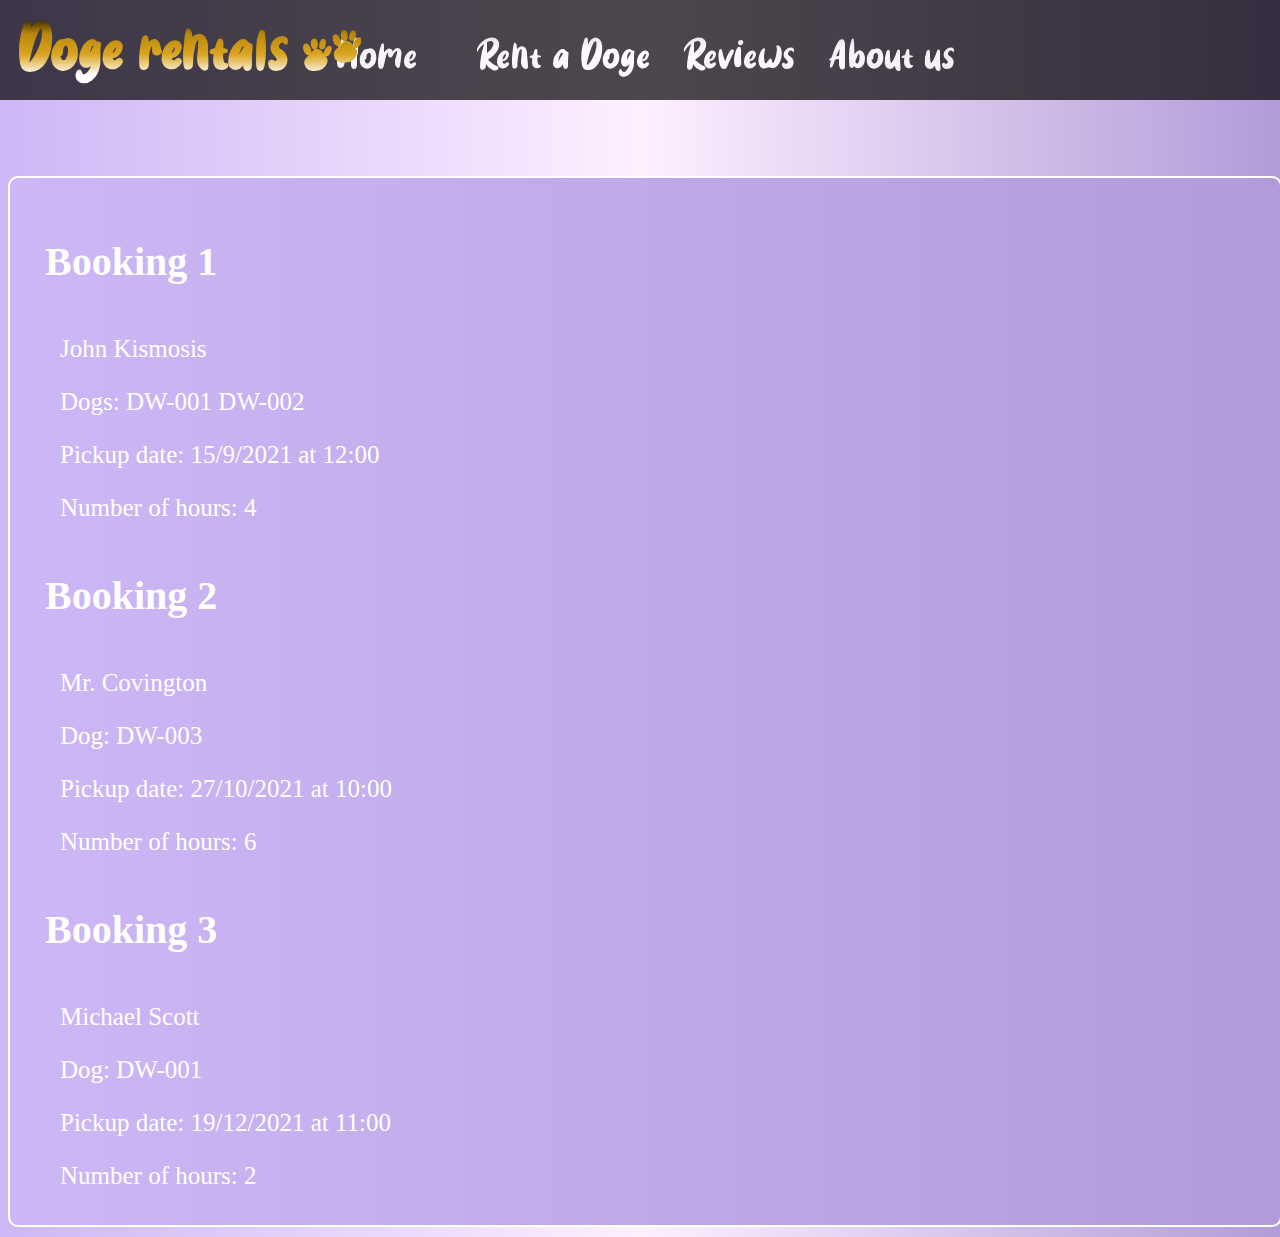
<file: www/admin.html>
<!DOCTYPE html>
<html lang="en">
<head>
    <meta charset="UTF-8">
    <title>Doge Rental Admin</title>
    <script src="https://code.jquery.com/jquery-3.6.0.min.js" integrity="sha256-/xUj+3OJU5yExlq6GSYGSHk7tPXikynS7ogEvDej/m4=" crossorigin="anonymous"></script>
    <link rel="stylesheet" href="style.css">
    <script src="admin.js"></script>
</head>
<body>
<header class ="header2">
    <ul>
        <li><a href="index.html" class="headerA">Home</a><li>
        <li><a href="dogs.html" class="headerA">Rent a Doge</a></li>
        <li><a href="reviews.html" class="headerA">Reviews</a></li>
        <li><a href="contact.html" class="headerA">About us</a></li>
    </ul>
</header>
<a href="index.html" class="ah2"> <h2>Doge rentals oo</h2></a>
<main id="adminMain">
</main>
</body>
</html>
</file>
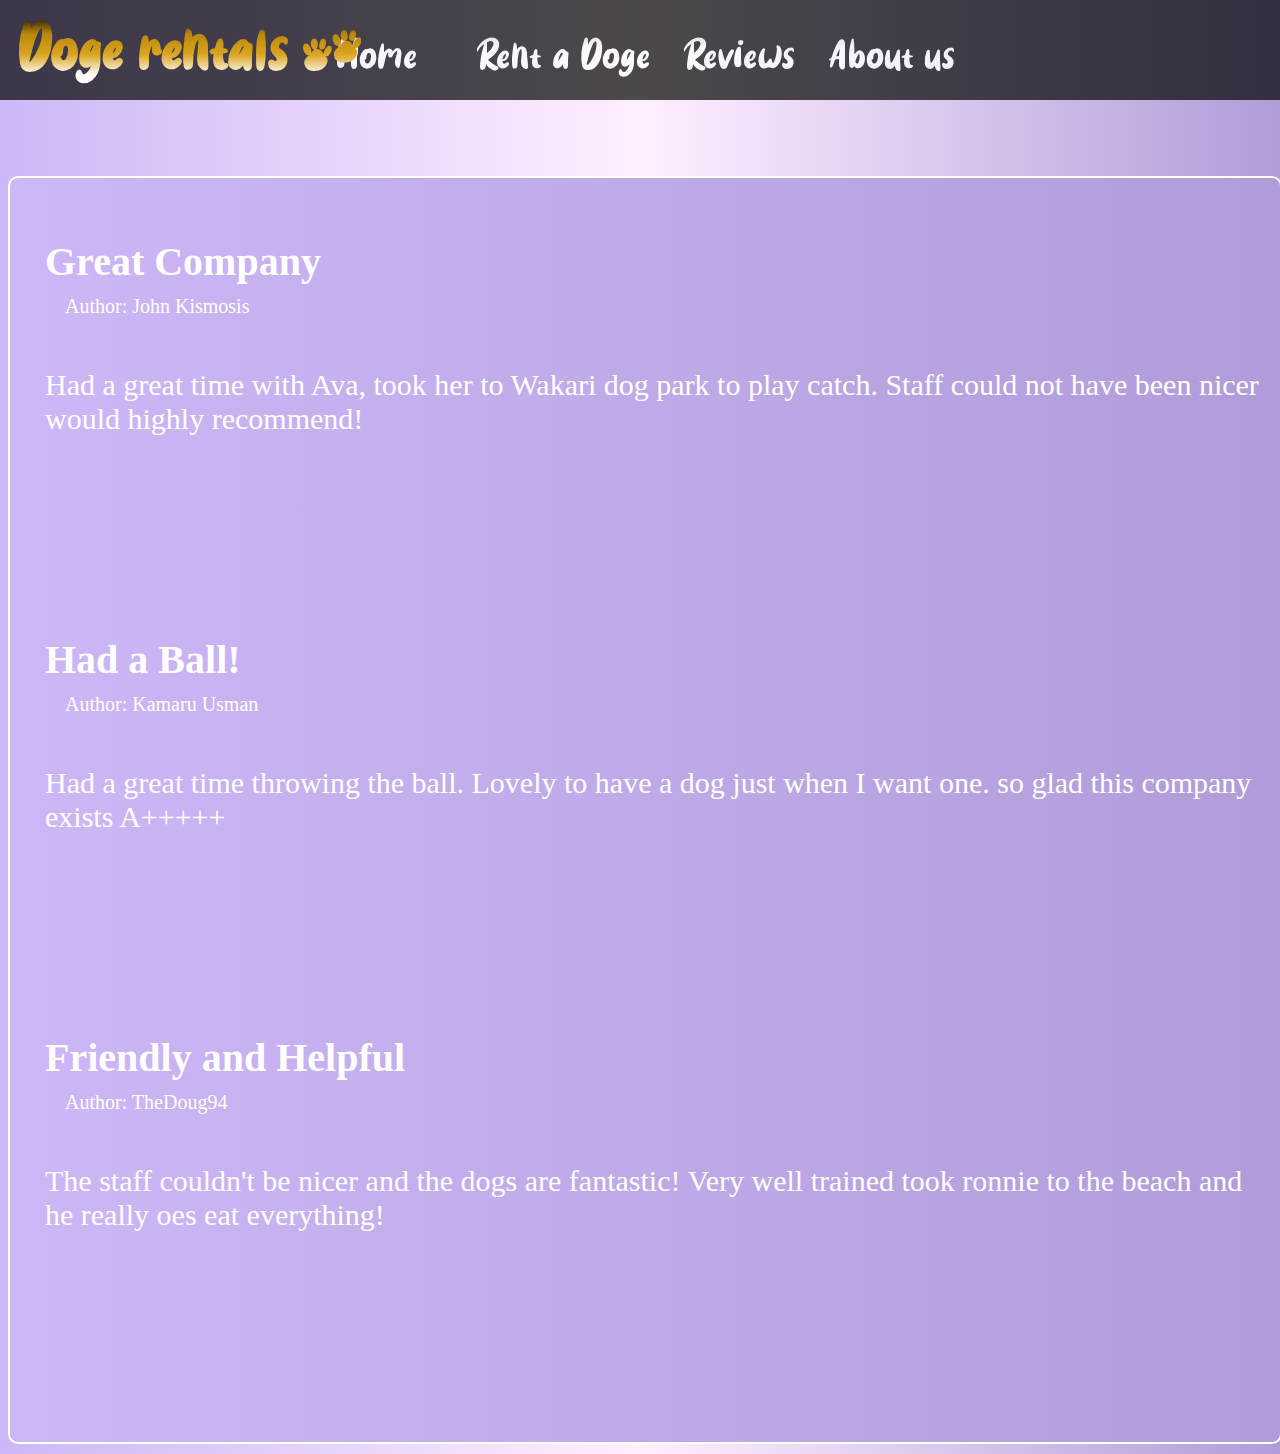
<file: www/reviews.html>
<!DOCTYPE html>
<html lang="en">
<head>
    <meta charset="UTF-8">
    <title>Doge Rental Reviews</title>
    <link rel="stylesheet" href="style.css">
    <script src="https://code.jquery.com/jquery-3.6.0.min.js" integrity="sha256-/xUj+3OJU5yExlq6GSYGSHk7tPXikynS7ogEvDej/m4=" crossorigin="anonymous"></script>
    <script src="reviews.js"></script>
</head>
<body>
<header class ="header2">
    <ul>
        <li><a href="index.html" class="headerA">Home</a><li>
        <li><a href="dogs.php" class="headerA">Rent a Doge</a></li>
        <li><a class="headerA">Reviews</a></li>
        <li><a href="contact.html" class="headerA">About us</a></li>
    </ul>
</header>
<a href="index.html" class="ah2"> <h2>Doge rentals oo</h2></a>
<main id = "reviewMain">

</main>
</body>
</html>
</file>
<file: www/style.css>
/*
My style Sheet for dog rental website
Shay Stevens
 */

/*Font style*/
@font-face {
    font-family: 'Good boy';
    src: url('fonts/Goodboy.woff2') format('woff2'),
         url('fonts/Goodboy.woff') format('woff'),
         url('fonts/Goodboy.ttf')  format('truetype');
    font-weight: normal;
    font-style: normal;
    font-display: swap;
}

/* Style for admin link on index page*/
#adminAvatar{
    width: 50px;
    height: 50px;
    margin-top: 20px;
    margin-right: 10px;
    float: right;
}

#adminHeader{
    margin-right: 5px;
    margin-top: -120px;
    font-family: sans-serif;
    background: linear-gradient(to bottom, darkgoldenrod, goldenrod);
    -webkit-text-fill-color: transparent;
    -webkit-background-clip: text;
    float: right;
}

#usernameInput, #passwordInput{
    text-align: center;
    padding: 12px 50px;
    margin-left: 20px;
    font-size: 20px;
    margin: auto;
    display: block;
}

#login-header, #error-header{
    font-family: aerial; 
    color: white;
    font-size: 70px;
    margin-left: 30px;
    margin-bottom: 0;
    margin-top: 0;
}

#login-form-submit{
    margin-left: 700px;
    width: 100px;
    font-size: 20px;
}

/* Index header style*/
h1 {
    text-align: left;
    font-family: "Good boy", sans-serif;
    margin-left: 10px;
    margin-top: -10px;
    font-size: 100px;
    background: linear-gradient(to bottom,black 1%, darkgoldenrod, goldenrod, white 80%);
    -webkit-text-fill-color: transparent;
    -webkit-background-clip: text;
    padding-bottom: 10px;
}

/* Index body style */
.body{
    background-image: url("images/pexels-anna-shvets-4588013.jpg");
    background-repeat: no-repeat;
    background-attachment: fixed;
    background-size: 100% 100%;
}

/* Index header style */
header{
    margin-left: -8px;
    overflow: hidden;
    background-color: #333;
    position: fixed;
    bottom: 0;
    width: 100%;
    height:150px;
    opacity: 85%;
    z-index: -1;
}

/* Style for index header anchor */
.indexHeaderA{
    background: linear-gradient(to bottom, lightgray, white 35%);
    -webkit-text-fill-color: transparent;
    -webkit-background-clip: text;
    display: inline-block;
    height: 80px;
    font-size: 60px;
    padding-right: 60px;
    padding-top: 10px;
    font-family: "Good boy", sans-serif;
}

.ah2{
    text-decoration: none;
    margin-right: 10px;
    justify-content: left;
    display:inline-block;
    width:250px;
}

/* Header style for h2 and anchor*/
h2{
    margin-left: 10px;
    margin-top: -10px;
    z-index: 10001;
    position: fixed;
    font-family: "Good boy", sans-serif;
    font-size: 60px;
    display: block;
    background: linear-gradient(to bottom,black 1%, darkgoldenrod, goldenrod, white 80%);
    -webkit-text-fill-color: transparent;
    -webkit-background-clip: text;
    padding-bottom: 10px;

}

/* Style for header2 class */
.header2{
    margin-left: -8px;
    z-index: 10000;
    position: fixed;
    top: 0;
    width: 100%;
    height: 100px;
    opacity: 70%;
    background-color: black;
}

/* style for every body */
body{
    background: linear-gradient(90deg, #CDB7F6 , #FFEFFF, #B19CD9);
}

/* unordered list style */
ul {
    list-style-type: none;
    text-align: center;
}

/*style for header anchor class*/
.headerA{
    background: linear-gradient(to bottom, lightgray, white 35%);
    -webkit-text-fill-color: transparent;
    -webkit-background-clip: text;
    display: inline-block;
    height: 50px;
    font-size: 40px;
    font-family: "Good boy", sans-serif;
}

/* list style */
li{
    display: inline-block;
    padding-top: 15px;
    padding-right: 30px;
}

/* table style */
table {
    margin-top: -90px;
    margin-left: auto;
    margin-right: auto;
}

/* style for all images in dog main */
#dogs img{
    height: 410px;
    width: 270px;
}

/* style for title class on dogs page */
.title{
    margin-top: 200px;
    margin-left: 100px;
    margin-right: 300px;
    font-size: 30px;
    font-family: cursive, "Brush Script MT";
}

/* style for flipping the dogs card */
.flip-box {
    background-color: transparent;
    width: 270px;
    height: 410px;
    margin-left: 100px;
    margin-top: -30px;
    border: 1px solid black;
    perspective: 1000px;
}


.card-inner {
    position: relative;
    width: 100%;
    height: 100%;
    text-align: center;
    transition: transform 1.2s;
    transform-style: preserve-3d;
}


.card-inner.is-flipped {
    transform: rotateY(180deg);
}


.card-front, .card-back {
    position: absolute;
    width: 100%;
    height: 100%;
    -webkit-backface-visibility: hidden; /* Safari */
    backface-visibility: hidden;
}


.card-back {
    color: white;
    transform: rotateY(180deg);
}

/* Akira card style */
#Akira{
    background: linear-gradient(to right, cornflowerblue, deepskyblue, dodgerblue);
}

/* Doge card style */
#Doge{
    background: linear-gradient(to right, darkgoldenrod, goldenrod, palegoldenrod);
}

/* Ava card style */
#Ava{
    background: linear-gradient(to right, yellowgreen, greenyellow);
}

/* Snoopy card style */
#Snoopy{
    background: linear-gradient(to right, red, tomato);
}

/* Daisy card style */
#Daisy{
    background: linear-gradient(to left, hotpink, deeppink);
}

/* Ronnie card style */
#Ronnie{
    background: linear-gradient(to right, orange, darkorange, sandybrown);
}

/* style for all p*/
p{
    font-size: 20px;
    text-align: left;
    margin-left: 10px;
    color: white;
}

/* dog1 title text style */
#dog1{
    -webkit-text-fill-color: goldenrod;
    -webkit-text-stroke-width: 1px;
    -webkit-text-stroke-color: darkgoldenrod;
}

/* dog2 title text style */
#dog2{
    -webkit-text-fill-color: cornflowerblue;
    -webkit-text-stroke-width: 1px;
    -webkit-text-stroke-color: blue;
}

/* dog3 title text style */
#dog3{
    -webkit-text-fill-color: orange;
    -webkit-text-stroke-width: 1px;
    -webkit-text-stroke-color: #c36b00;
}

/* dog4 title text style */
#dog4{
    -webkit-text-fill-color: hotpink;
    -webkit-text-stroke-width: 1px;
    -webkit-text-stroke-color: deeppink;
}

/* dog5 title text style */
#dog5{
    -webkit-text-fill-color: greenyellow;
    -webkit-text-stroke-width: 1px;
    -webkit-text-stroke-color: yellowgreen;
}

/* dog6 title text style */
#dog6{
    -webkit-text-fill-color: red;
    -webkit-text-stroke-width: 1px;
    -webkit-text-stroke-color: darkred;
}

/* style for buttons with bookingButton class */
.bookingButton{
    margin-top: 20px;
    float: left;
    margin-left: 200px;
}

/* Style for my custom alert on dogs page*/
#customAlert{
    position: fixed;
    top: 0;
    left: 0;
    right: 0;
    bottom: 0;
    z-index: 1100;
}

#box{
    border-radius: 5px;
    margin: 200px auto auto;
    height: 150px;
    width: 500px;
    text-align: center;
    box-shadow: 2px 2px 8px black;
    background-color: #CDB7F6;
}

#heading{
    background-color: #BF80FF;
    color: white;
    font-size: larger;
    padding: 5px;
}

/* Close button style*/
#closeButton{
    margin-left: 400px;
    margin-top: 20px;
}

/* style for 2nd table on dogs page*/
#table2{
    margin-top: 0;
    border-spacing: 100px;
}

/*date picker style*/
#datepicker{
    margin-left: 50px;
}

/* Style for company info on contact page*/
#companyInfo{
    text-align: center;
    margin-top: 50px;
    margin-left: 100px;
    margin-right: 100px;
    font-size: 30px;
    color: white;
}

.error_messages{
    color: red;
    text-align: center;
    font-size: 20px;
}

/* Style for mains and form (add boarder)*/
#contactMain, #reviewMain, #bookingForm, #adminMain, #loginMain, #login-Validation-main{
    padding: 10px;
    margin: 150px auto 10px  auto;
    border: 2px solid white;
    border-radius: 10px 10px 10px 10px;
    background: linear-gradient(90deg, #CDB7F6, #B19CD9);
    color: inherit;
    width: 1250px;
}

/* Style for review header class*/
.review-header{
    color: white;
    font-size: 40px;
    margin-left: 25px;
    margin-top: 50px;
    margin-bottom: 0;
}

/* Style for review author class*/
.review-author{
    color: white;
    margin-left: 45px;
    font-size: 20px;
    margin-top: 10px;
}

/* Style for review description class*/
.review-description{
    color: white;
    margin-left: 25px;
    font-size: 30px;
    margin-top: 50px;
    margin-bottom: 200px;
}

/* Style for contact header*/
.contact-header{
    color: white;
    font-size: 40px;
    margin-left: 100px;
    margin-top: 50px;
    margin-bottom: 0;
}

/* Style for locations on contact page */
.locations{
    margin-left: 150px;
    color: white;
    font-size: 30px;
    width: max-content;
}

/* park locations style */
.park-locations{
    margin-left: 150px;
    color: white;
    font-size: 30px;
    width: max-content;
}

/* track location style */
.track-locations{
    margin-left: 150px;
    color: white;
    font-size: 30px;
    width: max-content;
}

/*div style on contact page*/
#contactDiv{
    text-align: center;
}
</file>
